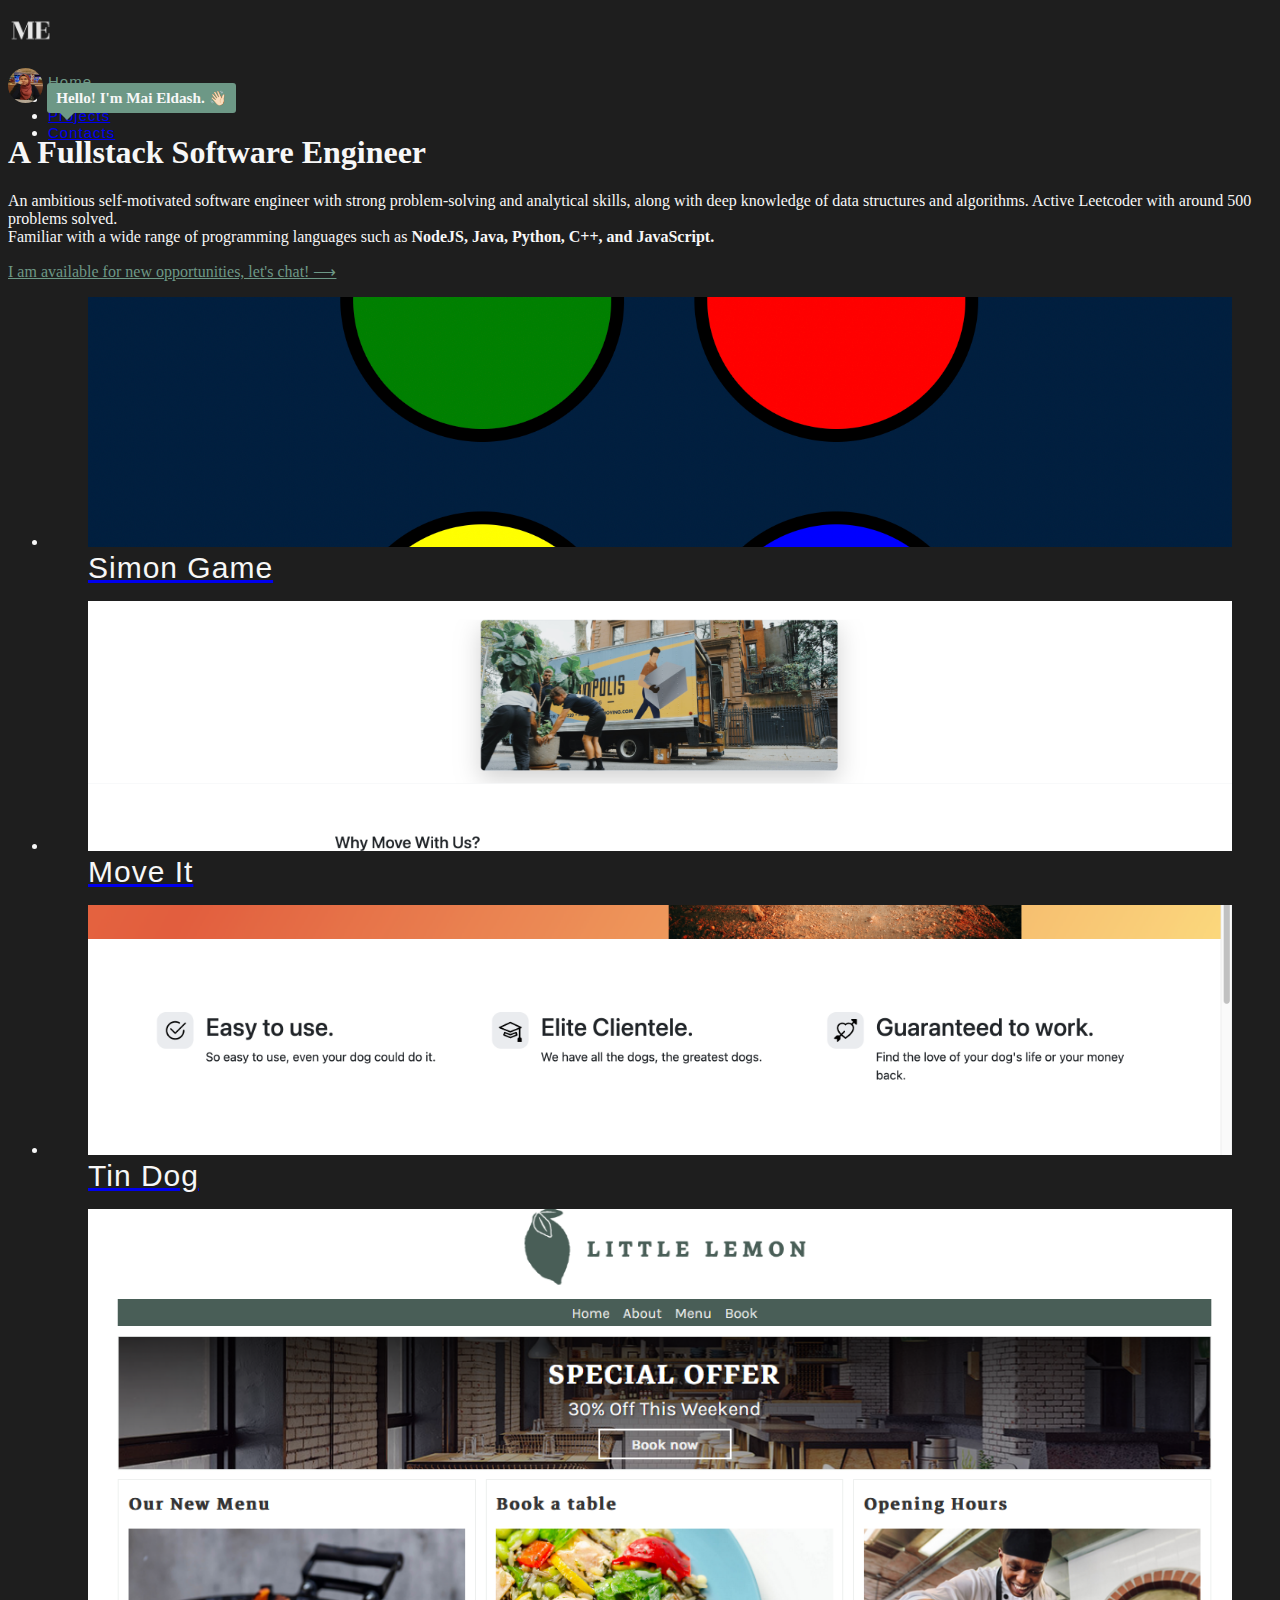
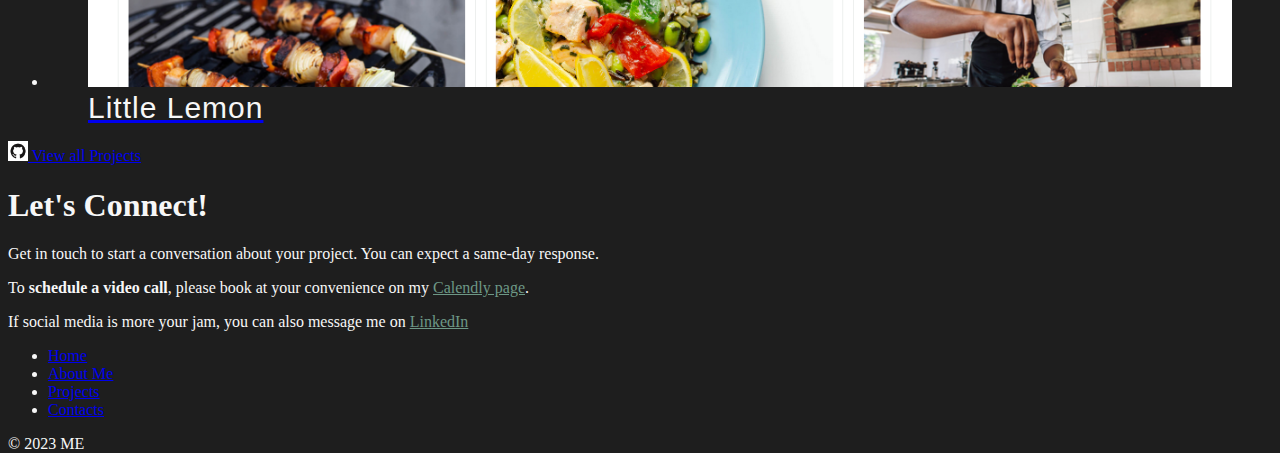
<file: index.html>
<!DOCTYPE html>
<html lang="en">
<head>
    <meta charset="UTF-8">
    <meta name="viewport" content="width=device-width, initial-scale=1.0">
    <title>Mai Eldash</title>
    <link href="./style.css" rel="stylesheet"/>
    <link href="https://cdn.jsdelivr.net/npm/bootstrap@5.3.2/dist/css/bootstrap.min.css" rel="stylesheet" integrity="sha384-T3c6CoIi6uLrA9TneNEoa7RxnatzjcDSCmG1MXxSR1GAsXEV/Dwwykc2MPK8M2HN" crossorigin="anonymous">
</head>
<body>

<section id="header">
    <div class="container">
        <header class="d-flex justify-content-left my-3 py-3">
            <div class="col-md-7 mb-2 mb-md-0">
            <a href="/" class="d-inline-flex link-body-emphasis text-decoration-none">
                <img src="./assets/images/Free_Sample_By_Wix.jpg"  height="45px" alt="M E logo"/>
            </a>
            </div>
    
            <ul class="nav col-sm-12 col-md-auto mb-2 justify-content-center mb-md-0">
            <li><a href="#home" class="nav-link px-2 link fw-medium">Home</a></li>
            <li><a href="#" class="nav-link px-2 text-white fw-medium">About Me</a></li>
            <li><a href="#projects" class="nav-link px-2 text-white fw-medium">Projects</a></li>
            <li><a href="#contacts" class="nav-link px-2 text-white fw-medium">Contacts</a></li>
            </ul>
        </header>
        </div>
</section>


<section id="home" class="p-5">
    <div class="container" style="z-index: 1">
        <div class="row hero-content">
          <div class="col-lg-8 col-md-6 col-sm-9 col-xs-12 ">
            <div class="hello-intro mb-2"><img class="hello-intro-pfp" src="./assets/images/Me-back.JPEG" alt="Headshot of Mai Eldash">
              <div class="mx-1 hello-intro-bubble">Hello! I'm Mai Eldash. <span class="wave">👋🏻</span></div>
            </div>
            <h1>A Fullstack Software Engineer</h1>
            <p class="lead">An ambitious self-motivated software engineer with strong problem-solving and analytical skills, along with deep knowledge of data structures and algorithms.
              Active Leetcoder with around 500 problems solved.<br>
              Familiar with a wide range of programming languages such as<strong> NodeJS, Java, Python, C++, and JavaScript.</strong>
            <p ><a class="contacts-link" href="#contacts">I am available for new opportunities, let's chat! ⟶</a></p>
            </div>
        </div>
      </div>
</section>
<section id="projects" class="py-5 ">
<div class="container py-4">
    <ul class="row list-unstyled gy-4">
      <li class="col-md-4">
        <a class="d-inline-block h-80" href="https://maieldash.github.io/Simon-game/">
            <figure class="figure h-100"> 
                <img src="./assets/images/Simon-game.png" height="250px" class="h-100 img-thumbnail figure-img rounded" alt="...">
                <figcaption class="h4 fw-normal text-center">Simon Game</figcaption>
              </figure>
        </a>
      </li>
      <li class="col-md-4">
        <a class="d-inline-block h-80" href="https://maieldash.github.io/Move-it/">
            <figure class="figure h-100"> 
                <img src="./assets/images/Move-it-webpage.png" height="250px" class="h-100 img-thumbnail figure-img rounded" alt="...">
                <figcaption class="h4 fw-normal text-center">Move It</figcaption>
              </figure>
        </a>
      </li>
      <li class="col-md-4">
        <a class="d-inline-block h-80" href="https://maieldash.github.io/Tin-dog/">
            <figure class="figure h-100">
                <img src="./assets/images/TinDog.png" height="250px" class="h-100 img-thumbnail figure-img rounded" alt="...">
                <figcaption class="h4 fw-normal text-center">Tin Dog</figcaption>
              </figure>
        </a>
      </li>
      <li class="col-md-4">
        <a class="d-inline-block h-80" href="#">
            <figure class="figure h-100">
                <img src="./assets/images/LittleLemon.png"  class="h-100 img-thumbnail figure-img rounded" alt="...">
                <figcaption class="h4 fw-normal text-center">Little Lemon</figcaption>
              </figure>
        </a>
      </li>
    </ul>
    <div class="text-center my-4 my-md-5">
      <a class="btn btn-outline-light" href="https://github.com/maieldash"><img height="20px" src="./assets/images/GitHub-Mark.png"> View all Projects</a>
    </div>
  </div>
</section>
<section id="contacts">
        <div class="p-5 text-center bg-body-tertiary">
          <div class="container py-5">
            <h1 class="text-body-emphasis">Let's Connect!</h1>
            <p class="col-lg-8 mx-auto lead">Get in touch to start a conversation about your project. You can expect a same-day response.</p>
			<p>To <strong>schedule a video call</strong>, please book at your convenience on my <a href="https://calendly.com/maieldash0/60min" class="link" >Calendly page</a>.</p>
			<p>If social media is more your jam, you can also message me on <a href="https://www.linkedin.com/in/mai-eldash/" class="link" target="_blank">LinkedIn</a></p>
			</div>
          </div>
        </div>
</section>


<section class="footer bg-body-tertiary">
    <div class="container ">
        <footer class="py-3">
          <ul class="nav justify-content-center border-bottom pb-3 mb-3">
            <li class="nav-item"><a href="#home" class="nav-link px-2 text-body-secondary">Home</a></li>
            <li class="nav-item"><a href="#" class="nav-link px-2 text-body-secondary">About Me</a></li>
            <li class="nav-item"><a href="#projects" class="nav-link px-2 text-body-secondary">Projects</a></li>
            <li class="nav-item"><a href="#contacts" class="nav-link px-2 text-body-secondary">Contacts</a></li>
          </ul>
          <p class="text-center text-body-secondary">© 2023 ME</p>
        </footer>
      </div>

</section>

      <script src="https://cdn.jsdelivr.net/npm/bootstrap@5.3.2/dist/js/bootstrap.bundle.min.js" integrity="sha384-C6RzsynM9kWDrMNeT87bh95OGNyZPhcTNXj1NW7RuBCsyN/o0jlpcV8Qyq46cDfL" crossorigin="anonymous"></script>
</body>
</html>
</file>
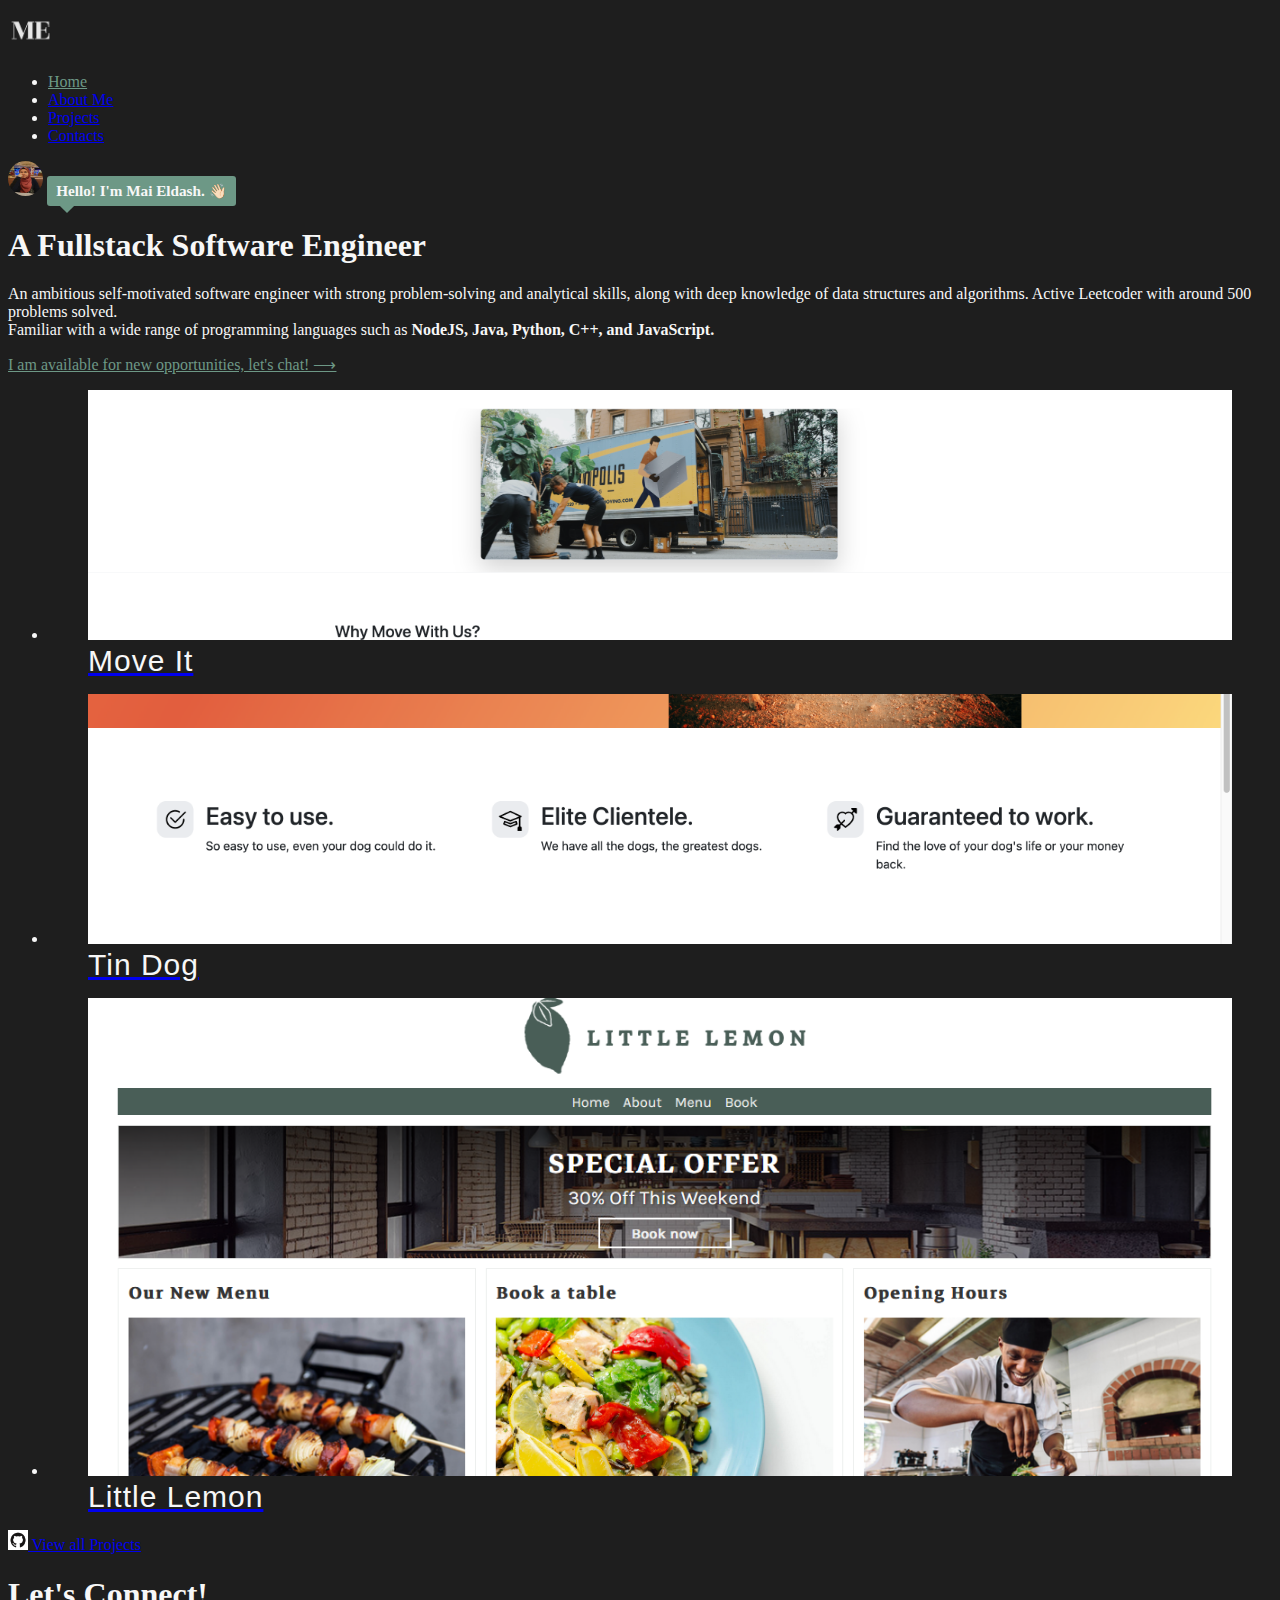
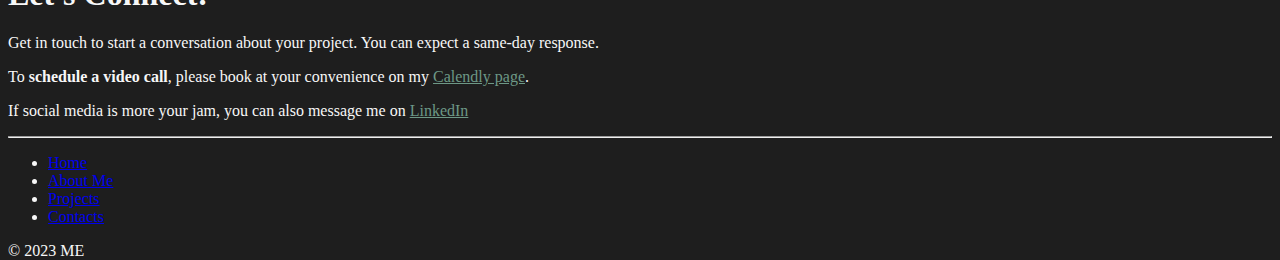
<file: index2.html>
<!DOCTYPE html>
<html lang="en">
<head>
    <meta charset="UTF-8">
    <meta name="viewport" content="width=device-width, initial-scale=1.0">
    <title>Mai Eldash</title>
    <link href="./style.css" rel="stylesheet"/>
    <link href="https://cdn.jsdelivr.net/npm/bootstrap@5.3.2/dist/css/bootstrap.min.css" rel="stylesheet" integrity="sha384-T3c6CoIi6uLrA9TneNEoa7RxnatzjcDSCmG1MXxSR1GAsXEV/Dwwykc2MPK8M2HN" crossorigin="anonymous">
</head>
<body>

<section class="header">
    <div class="container">
        <header class="d-flex justify-content-left my-3 py-3">
            <div class="col-md-7 mb-2 mb-md-0">
            <a href="/" class="d-inline-flex link-body-emphasis text-decoration-none">
                <img src="./assets/images/Free_Sample_By_Wix.jpg"  height="45px" alt="M E logo"/>
            </a>
            </div>
    
            <ul class="nav col-sm-12 col-md-auto mb-2 justify-content-center mb-md-0">
            <li><a href=".home" class="nav-link px-2 link link-dark fw-medium">Home</a></li>
            <li><a href="#" class="nav-link px-2 text-white link-dark fw-medium">About Me</a></li>
            <li><a href=".projects" class="nav-link px-2 text-white link-dark fw-medium">Projects</a></li>
            <li><a href=".contacts" class="nav-link px-2 text-white link-dark fw-medium">Contacts</a></li>
            </ul>
        </header>
        </div>
</section>


<section class="home pt-5">
    <div class="container" style="z-index: 1">
        <div class="row hero-content">
          <div class="col-lg-6 col-md-6 col-sm-9 col-xs-12 ">
            <div class="hello-intro mb-2"><img class="hello-intro-pfp" src="./assets/images/Me-back.JPEG" alt="Headshot of Mai Eldash">
              <div class="hello-intro-bubble">Hello! I'm Mai Eldash. <span class="wave">👋🏻</span></div>
            </div>
            <h1>A Fullstack Software Engineer</h1>
            <p class="lead">An ambitious self-motivated software engineer with strong problem-solving and analytical skills, along with deep knowledge of data structures and algorithms.
              Active Leetcoder with around 500 problems solved.<br>
              Familiar with a wide range of programming languages such as<strong> NodeJS, Java, Python, C++, and JavaScript.</strong>
            <p ><a class="contacts-link" href="/contact/">I am available for new opportunities, let's chat! ⟶</a></p>
            </div>
        </div>
      </div>
</section>
<section class="projects pt-5">
<div class="container py-4">
    <ul class="row list-unstyled gy-4">
      <li class="col-md-4">
        <a class="d-inline-block" href="https://maieldash.github.io/Move-it/">
            <figure class="figure"> 
                <img src="./assets/images/Move-it-webpage.png" height="250px" class="img-thumbnail figure-img rounded" alt="...">
                <figcaption class="h4 fw-normal text-center">Move It</figcaption>
              </figure>
        </a>
      </li>
      <li class="col-md-4">
        <a class="d-inline-block" href="https://maieldash.github.io/Tin-dog/">
            <figure class="figure">
                <img src="./assets/images/TinDog.png" height="250px" class="img-thumbnail figure-img rounded" alt="...">
                <figcaption class="h4 fw-normal text-center">Tin Dog</figcaption>
              </figure>
        </a>
      </li>
      <li class="col-md-4">
        <a class="d-inline-block" href="#">
            <figure class="figure">
                <img src="./assets/images/LittleLemon.png"  class="img-thumbnail figure-img rounded" alt="...">
                <figcaption class="h4 fw-normal text-center">Little Lemon</figcaption>
              </figure>
        </a>
      </li>
    </ul>
    <div class="text-center my-4 my-md-5">
      <a class="btn btn-outline-light" href="https://github.com/maieldash"><img height="20px" src="./assets/images/GitHub-Mark.png"> View all Projects</a>
    </div>
  </div>
</section>
<section class="contacts">
        <div class="p-5 text-center bg-body-tertiary">
          <div class="container py-5">
            <h1 class="text-body-emphasis">Let's Connect!</h1>
            <p class="col-lg-8 mx-auto lead">Get in touch to start a conversation about your project. You can expect a same-day response.</p>
			<p>To <strong>schedule a video call</strong>, please book at your convenience on my <a href="https://calendly.com/maieldash0/60min" class="link" >Calendly page</a>.</p>
			<p>If social media is more your jam, you can also message me on <a href="https://www.linkedin.com/in/mai-eldash/" class="link" target="_blank">LinkedIn</a></p>
                <hr>
			</div>
          </div>
        </div>
</section>


<section class="footer bg-body-tertiary">
    <div class="container ">
        <footer class="py-3">
          <ul class="nav justify-content-center border-bottom pb-3 mb-3">
            <li class="nav-item"><a href=".home" class="nav-link px-2 text-body-secondary">Home</a></li>
            <li class="nav-item"><a href="#" class="nav-link px-2 text-body-secondary">About Me</a></li>
            <li class="nav-item"><a href=".projects" class="nav-link px-2 text-body-secondary">Projects</a></li>
            <li class="nav-item"><a href=".contacts" class="nav-link px-2 text-body-secondary">Contacts</a></li>
          </ul>
          <p class="text-center text-body-secondary">© 2023 ME</p>
        </footer>
      </div>

</section>

      <script src="https://cdn.jsdelivr.net/npm/bootstrap@5.3.2/dist/js/bootstrap.bundle.min.js" integrity="sha384-C6RzsynM9kWDrMNeT87bh95OGNyZPhcTNXj1NW7RuBCsyN/o0jlpcV8Qyq46cDfL" crossorigin="anonymous"></script>
</body>
</html>
</file>
<file: style.css>
body,
html {
  height: 100%;
}
.h-80{
    height: 80%;
}
.img-thumbnail{
    width: 100%;
    object-fit: cover;
}
#header{
    background-color: #1E1E1E;
    color: #F7F7F7;
    height: 60px;
}

#home{
    background-color: #1E1E1E;
    color: #F7F7F7;
}
#projects{
    background-color: #1E1E1E;
}
body, html{
background-color:  #1E1E1E;
color: #F7F7F7;
}

#header li{
    color: #F7F7F7;
    text-transform: none;
    letter-spacing: 1px;
    font-family: sans-serif;
    font-size: 15px;
    font-weight: 300;
    font-style: normal;
}
.hello-intro-pfp{width:2.2rem;height:2.2rem;border-radius:50%;transition:300ms}
.hello-intro .hello-intro-pfp:hover{transform:scale(1.2)}
.hello-intro .hello-intro-bubble{background:#6D9886;padding:7px 9px;font-size:.95rem;color:#F7F7F7;display:inline-block;border-radius:3px;font-weight:700;position:relative;line-height:1}
.hello-intro .hello-intro-bubble:after{content:"";width:10px;height:10px;background:#6D9886;position:absolute;left:15px;bottom:-5px;transform:rotate(45deg)}
.hello-intro .hello-intro-bubble .wave{animation-name:wave;animation-duration:1s;animation-delay:1s;display:inline-block;font-size:.9rem}@keyframes wave{0%{transform:rotate(0deg)}20%{transform:rotate(-15deg)}40%{transform:rotate(15deg)}60%{transform:rotate(-15deg)}80%{transform:rotate(15deg)}100%{transform:rotate(0deg)}}code{font-family:monospace;background:#F7F7F7;padding:0 2px;border-radius:3px}
.callout{color:#6D9886;text-align:center;text-transform:uppercase;font-weight:700;font-size:.75em;margin:0;padding:0;letter-spacing:.5px}
.contacts-link{
    color: #6D9886;
}

figcaption{
    color: #F7F7F7 !important;
    font-family: assistant,sans-serif;
    font-weight: 400 !important;
    letter-spacing: 1px;
    font-size: 30px !important;
}
figure img{
    min-height: 250px;
    min-width: 100%;
    max-width: 100%;
    flex-shrink: 0;
}
#contacts{
    background-color:  #1E1E1E;
}
.link{
    color: #6D9886 !important;
}
</file>
